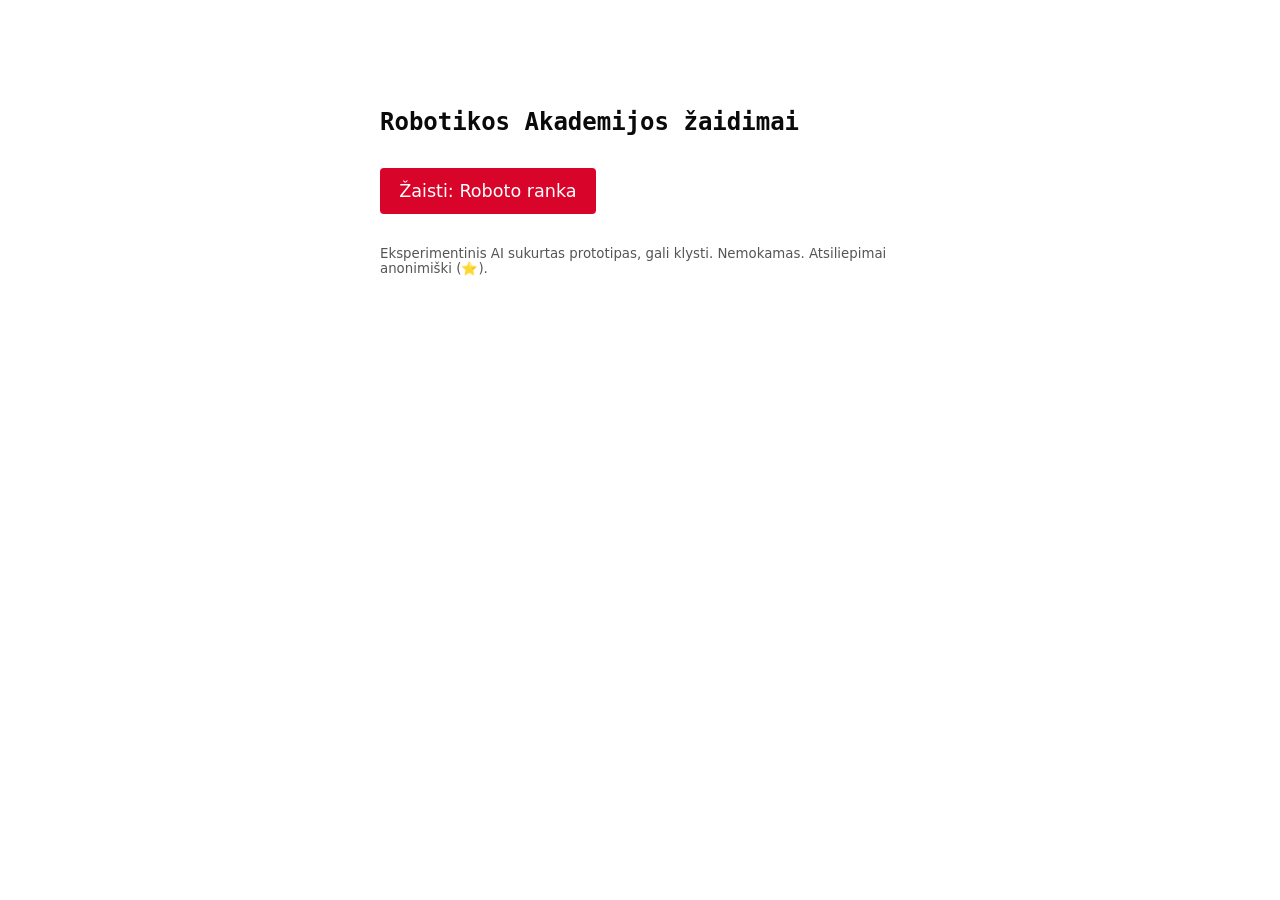
<file: index.html>
<!doctype html>
<html lang="lt">
<head>
<meta charset="utf-8">
<meta name="viewport" content="width=device-width, initial-scale=1">
<meta name="robots" content="noindex">
<title>Robotikos Akademijos žaidimai</title>
<style>body{font-family:Inter,system-ui,sans-serif;background:#fff;color:#0a0a0a;max-width:520px;margin:12vh auto;padding:0 16px}h1{font-family:"JetBrains Mono",monospace;font-size:1.5rem}a{display:inline-block;margin-top:1rem;padding:.8rem 1.2rem;background:#D90429;color:#fff;text-decoration:none;border-radius:4px;font-size:1.1rem}small{display:block;margin-top:2rem;color:#555}</style>
</head>
<body>
<h1>Robotikos Akademijos žaidimai</h1>
<a href="roboto-ranka/">Žaisti: Roboto ranka</a>
<small>Eksperimentinis AI sukurtas prototipas, gali klysti. Nemokamas. Atsiliepimai anonimiški (⭐).</small>
<script src="https://krisvas333.github.io/neuron-ar/kv/kv-track.js" data-mode="kids" defer></script>
</body>
</html>
</file>
